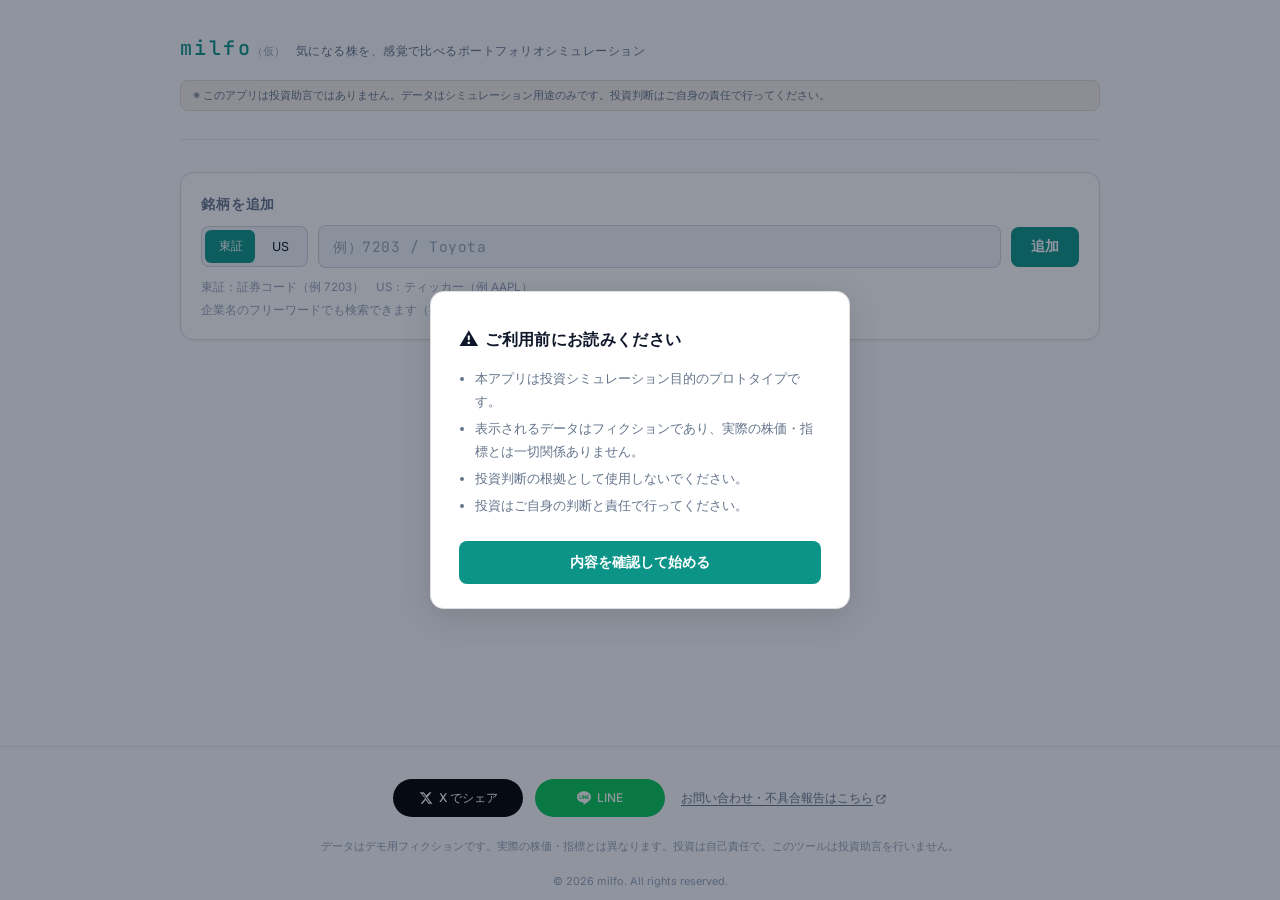
<file: index.html>
<!doctype html>
<html lang="ja">
<head>
<meta charset="utf-8">
<meta name="viewport" content="width=device-width, initial-scale=1">
<title>milfo — ポートフォリオシミュレーター</title>
<meta name="description" content="気になる株を、感覚で比べるポートフォリオシミュレーション">
<meta property="og:title" content="milfo（仮）— ポートフォリオシミュレーター">
<meta property="og:description" content="気になる株を、感覚で比べるポートフォリオシミュレーション">
<meta property="og:image" content="https://milfo.onrender.com/ogp.jpg">
<meta property="og:image:width" content="1200">
<meta property="og:image:height" content="630">
<meta property="og:type" content="website">
<meta name="twitter:card" content="summary_large_image">
<meta name="twitter:title" content="milfo（仮）— ポートフォリオシミュレーター">
<meta name="twitter:description" content="気になる株を、感覚で比べるポートフォリオシミュレーション">
<meta name="twitter:image" content="https://milfo.onrender.com/ogp.jpg">
<link rel="preconnect" href="https://fonts.googleapis.com">
<link rel="preconnect" href="https://fonts.gstatic.com" crossorigin>
<link href="https://fonts.googleapis.com/css2?family=Inter:wght@400;500;600&family=JetBrains+Mono:wght@400;500&display=swap" rel="stylesheet">
<link href="https://fonts.googleapis.com/icon?family=Material+Icons" rel="stylesheet">
<style>
:root {
  --bg:      #f8fafc;
  --bg2:     #ffffff;
  --bg3:     #f1f5f9;
  --card:    #ffffff;
  --card2:   #f8fafc;
  --border:  rgba(0,0,0,.08);
  --border2: rgba(0,0,0,.13);
  --ink:     #0f172a;
  --muted:   #64748b;
  --muted2:  #94a3b8;
  --teal:    #0d9488;
  --teal2:   #0f766e;
  --amber:   #d97706;
  --coral:   #ef4444;
  --green:   #16a34a;
  --purple:  #7c3aed;
  --mono: 'JetBrains Mono', monospace;
  --sans: 'Inter', sans-serif;
  --radius: 14px;
  --radius-sm: 8px;
}
*, *::before, *::after { box-sizing: border-box; margin: 0; padding: 0; }

body {
  background: var(--bg);
  color: var(--ink);
  font-family: var(--sans);
  min-height: 100vh;
  line-height: 1.6;
}

/* ライトテーマ向けシャドウ */
.stock-card {
  box-shadow: 0 1px 4px rgba(0,0,0,.06);
}
.search-wrap, .stat-card {
  box-shadow: 0 1px 3px rgba(0,0,0,.05);
}

/* ── レイアウト ── */
.shell {
  max-width: 960px;
  margin: 0 auto;
  padding: 0 20px 80px;
}

/* ── ヘッダー ── */
header {
  padding: 32px 0 28px;
  border-bottom: 1px solid var(--border);
  margin-bottom: 32px;
  display: flex;
  align-items: center;
  justify-content: space-between;
  gap: 16px;
  flex-wrap: wrap;
}
.logo-wrap {
  display: flex;
  align-items: baseline;
  gap: 10px;
  flex-wrap: wrap;
}
.logo {
  font-family: var(--mono);
  font-size: 1.25rem;
  letter-spacing: .12em;
  color: var(--teal);
  font-weight: 500;
  white-space: nowrap;
  flex: none;
}
.tagline {
  font-size: .75rem;
  color: var(--muted);
  letter-spacing: .04em;
  flex: 1;
  min-width: 0;
}
.disclaimer {
  font-size: .7rem;
  color: var(--muted);
  background: #f5f0eb;
  border: 1px solid #e0d8d0;
  border-radius: var(--radius-sm);
  padding: 6px 12px;
  width: 100%;
  line-height: 1.5;
}

/* ── 検索バー ── */
.search-wrap {
  background: var(--bg2);
  border: 1px solid var(--border2);
  border-radius: var(--radius);
  padding: 20px;
  margin-bottom: 28px;
}
.search-label {
  font-size: .875rem;
  font-weight: 600;
  color: var(--muted);
  letter-spacing: .06em;
  margin-bottom: 10px;
}
.search-row {
  display: flex;
  gap: 10px;
  align-items: center;
  position: relative;
}
.suggest-box {
  position: absolute;
  top: calc(100% + 4px);
  left: 0; right: 0;
  background: var(--card);
  border: 1px solid var(--border2);
  border-radius: var(--radius-sm);
  box-shadow: 0 8px 24px rgba(0,0,0,.10);
  z-index: 100;
  overflow: hidden;
  display: none;
}
.suggest-box.open { display: block; }
.suggest-item {
  display: flex;
  align-items: center;
  gap: 10px;
  padding: 10px 14px;
  cursor: pointer;
  transition: background .12s;
  font-size: .88rem;
}
.suggest-item:hover, .suggest-item.active { background: var(--bg3); }
.suggest-ticker {
  font-family: var(--mono);
  font-size: .82rem;
  color: var(--muted);
  min-width: 60px;
  flex: none;
}
.suggest-name {
  color: var(--ink);
  flex: 1;
  white-space: nowrap;
  overflow: hidden;
  text-overflow: ellipsis;
}
.suggest-exch {
  font-size: .72rem;
  color: var(--muted2);
  flex: none;
}
.search-input {
  flex: 1;
  background: var(--bg3);
  border: 1px solid var(--border2);
  border-radius: var(--radius-sm);
  padding: 11px 14px;
  font-family: var(--mono);
  font-size: .9rem;
  color: var(--ink);
  outline: none;
  transition: border-color .2s, box-shadow .2s;
  letter-spacing: .04em;
}
.search-input::placeholder { color: var(--muted2); }
.search-input:focus {
  border-color: var(--teal);
  box-shadow: 0 0 0 3px rgba(13,148,136,.12);
}

.mkt-toggle {
  display: flex;
  background: var(--bg3);
  border: 1px solid var(--border2);
  border-radius: var(--radius-sm);
  overflow: hidden;
  flex: none;
  position: relative;
  padding: 3px;
  gap: 0;
}
.mkt-slider {
  position: absolute;
  top: 3px;
  left: 3px;
  width: calc(50% - 3px);
  bottom: 3px;
  background: var(--teal);
  border-radius: calc(var(--radius-sm) - 2px);
  transition: transform .22s cubic-bezier(.4,0,.2,1);
  pointer-events: none;
}
.mkt-toggle.us .mkt-slider {
  transform: translateX(calc(100% + 0px));
}
.mkt-btn {
  padding: 8px 14px;
  font-size: .78rem;
  font-family: var(--sans);
  color: var(--ink);
  cursor: pointer;
  border: none;
  background: none;
  transition: color .22s;
  letter-spacing: .04em;
  position: relative;
  z-index: 1;
  flex: 1;
  white-space: nowrap;
}
.mkt-btn.active { color: #fff; }

.add-btn {
  background: var(--teal);
  color: #fff;
  font-family: var(--sans);
  font-weight: 600;
  font-size: .85rem;
  padding: 11px 20px;
  border: none;
  border-radius: var(--radius-sm);
  cursor: pointer;
  transition: opacity .15s;
  white-space: nowrap;
  flex: none;
}
.add-btn:hover { opacity: .88; }
.add-btn:disabled { opacity: .4; cursor: not-allowed; }

.search-hint {
  font-size: .72rem;
  color: var(--muted2);
  margin-top: 10px;
  transition: opacity .2s ease;
}
.search-inline-alert {
  font-size: .75rem;
  color: var(--coral);
  background: rgba(239,68,68,.07);
  border: 1px solid rgba(239,68,68,.2);
  border-radius: var(--radius-sm);
  padding: 7px 12px;
  margin-top: 10px;
}
.search-input {
  transition: border-color .2s, box-shadow .2s, opacity .2s ease;
}

/* ── ポートフォリオ統計バー ── */
.stats-bar {
  display: grid;
  grid-template-columns: repeat(auto-fit, minmax(140px, 1fr));
  gap: 10px;
  margin-bottom: 24px;
}
.stat-total { grid-column: auto; }
.stat-total-body {
  display: flex;
  flex-direction: column;
}
.stat-note {
  font-size: .62rem;
  color: var(--muted2);
  margin-top: 3px;
}
.stat-card {
  background: var(--card);
  border: 1px solid var(--border);
  border-radius: var(--radius-sm);
  padding: 14px 16px;
}
.stat-label {
  font-size: .7rem;
  color: var(--muted);
  letter-spacing: .06em;
  margin-bottom: 4px;
}
.stat-value {
  font-family: var(--mono);
  font-size: 1.1rem;
  color: var(--ink);
  font-weight: 500;
}
.stat-value.teal { color: var(--teal); }
.stat-value.risk, .stat-sub-val.risk { color: var(--coral) !important; }
.stat-sub-sp { display: none; }
.stat-sub-inner {
  display: flex;
  gap: 16px;
  align-items: center;
}
.stat-sub-row {
  display: flex;
  flex-direction: row;
  align-items: baseline;
  gap: 10px;
  flex: 1;
}
.stat-sub-row + .stat-sub-row {
  border-left: 1px solid var(--border);
  padding-left: 16px;
}
.stat-sub-label {
  font-size: .68rem;
  color: var(--muted);
  letter-spacing: .04em;
  white-space: nowrap;
}
.stat-sub-val {
  font-family: var(--mono);
  font-size: .88rem;
  font-weight: 500;
  color: var(--ink);
}
.stat-sub-val.teal { color: var(--teal); }

/* ── 銘柄カードグリッド ── */
.cards-label {
  font-size: .75rem;
  color: var(--muted);
  letter-spacing: .08em;
  margin-bottom: 14px;
  display: flex;
  align-items: center;
  gap: 10px;
}
.cards-label::after {
  content: '';
  flex: 1;
  height: 1px;
  background: var(--border);
}

.grid {
  display: grid;
  grid-template-columns: repeat(auto-fill, minmax(280px, 1fr));
  gap: 14px;
}

/* ── 銘柄カード ── */
.stock-card {
  background: var(--card);
  border: 1px solid var(--border);
  border-radius: var(--radius);
  padding: 18px;
  position: relative;
  transition: border-color .2s, transform .15s;
  animation: cardIn .3s ease;
}
@keyframes cardIn {
  from { opacity: 0; transform: translateY(10px); }
  to   { opacity: 1; transform: none; }
}
.stock-card:hover {
  border-color: var(--border2);
  transform: translateY(-2px);
}

.card-head {
  margin-bottom: 10px;
  padding-right: 22px;
}
.card-title-row {
  display: flex;
  align-items: center;
  gap: 7px;
  margin-bottom: 2px;
}
.ticker {
  font-family: var(--mono);
  font-size: .94rem;
  font-weight: 500;
  color: var(--muted);
  letter-spacing: .06em;
}
.company-name {
  font-size: .94rem;
  color: var(--teal);
  line-height: 1.3;
}
.market-badge {
  font-size: 1rem;
  flex: none;
  line-height: 1;
}
.market-badge.jp, .market-badge.us { background: none; }

/* 価格行 */
.price-row {
  display: flex;
  align-items: center;
  gap: 6px;
  margin-bottom: 10px;
  flex-wrap: wrap;
}
.price {
  font-family: var(--mono);
  font-size: .94rem;
  font-weight: 500;
}
.price-change {
  font-family: var(--mono);
  font-size: .82rem;
  padding: 2px 8px;
  border-radius: 4px;
}
.price-change.up   { background: rgba(22,163,74,.10); color: var(--green); }
.price-change.down { background: rgba(239,68,68,.10); color: var(--coral); }
.price-change.flat { background: rgba(0,0,0,.05); color: var(--muted); }

/* ── ポテンシャルステータス（シグネチャ要素） ── */
.status-section { margin-bottom: 14px; }
.status-head {
  font-size: .68rem;
  color: var(--muted2);
  letter-spacing: .08em;
  margin-bottom: 8px;
}
.status-bars { display: flex; flex-direction: column; gap: 6px; }

.sbar-row {
  display: flex;
  align-items: center;
  gap: 8px;
}
.sbar-name {
  font-size: .72rem;
  color: var(--muted);
  width: 58px;
  flex: none;
  font-weight: 600;
}
.sbar-track {
  flex: 1;
  display: flex;
  gap: 2px;
  align-items: center;
}
.sbar-dot {
  flex: 1;
  height: 6px;
  border-radius: 0;
  background: rgba(0,0,0,.1);
  transition: background .4s ease;
}
.sbar-dot:first-child { border-radius: 99px 0 0 99px; }
.sbar-dot:last-child  { border-radius: 0 99px 99px 0; }
.sbar-dot.on {
  background: var(--teal);
}

.sbar-score {
  font-family: var(--mono);
  font-size: .68rem;
  color: var(--muted);
  width: 22px;
  text-align: right;
  flex: none;
}

/* revenueGrowth 欠損で earningsGrowth 代用時の注記 */
.growth-note {
  font-size: .64rem;
  color: var(--muted2);
  margin: -2px 0 0 66px;
}

.tags-inline {
  display: flex;
  flex-wrap: wrap;
  gap: 4px;
  margin-left: auto;
  justify-content: flex-end;
}

/* タグ */
.tags {
  display: flex;
  flex-wrap: wrap;
  gap: 5px;
  margin-bottom: 14px;
}
.tag {
  font-size: .68rem;
  padding: 3px 9px;
  border-radius: 99px;
  letter-spacing: .04em;
  font-weight: 500;
}
.tag.dividend { background: rgba(0,0,0,.06); color: var(--muted); }
.tag.growth   { background: rgba(0,0,0,.06); color: var(--muted); }
.tag.value    { background: rgba(0,0,0,.06); color: var(--muted); }
.tag.stable   { background: rgba(0,0,0,.06); color: var(--muted); }
.tag.momentum { background: rgba(0,0,0,.06); color: var(--muted); }
.tag.caution  { background: rgba(0,0,0,.06); color: var(--muted); }

/* メモ */
.memo-wrap { margin-bottom: 12px; }
.memo-input {
  width: 100%;
  background: var(--bg3);
  border: 1px solid var(--border);
  border-radius: var(--radius-sm);
  padding: 8px 10px;
  font-family: var(--sans);
  font-size: .78rem;
  color: var(--muted);
  outline: none;
  resize: none;
  transition: border-color .2s;
  min-height: 42px;
}
.memo-input::placeholder { color: var(--muted2); }
.memo-input:focus { border-color: var(--teal2); color: var(--ink); }

/* 削除ボタン */
.del-btn {
  position: absolute;
  top: 14px;
  right: 14px;
  background: none;
  border: none;
  color: var(--muted2);
  cursor: pointer;
  font-size: 1rem;
  line-height: 1;
  padding: 2px;
  transition: color .15s;
}
.del-btn:hover { color: var(--coral); }

/* ── 保有株数コントロール ── */
.shares-section {
  border-top: 1px solid var(--border);
  padding-top: 10px;
  margin-bottom: 10px;
  display: flex;
  flex-direction: column;
  gap: 4px;
}
.shares-main {
  display: flex;
  align-items: center;
  gap: 6px;
}
.shares-label {
  font-size: .68rem;
  color: var(--muted2);
  letter-spacing: .08em;
  white-space: nowrap;
  flex: none;
}
.shares-row {
  display: flex;
  align-items: center;
  gap: 0;
  flex: none;
}
.shares-btn {
  width: 28px;
  height: 28px;
  background: var(--bg3);
  border: none;
  color: var(--green);
  font-size: 1rem;
  line-height: 1;
  cursor: pointer;
  transition: opacity .15s;
  flex: none;
  display: flex;
  align-items: center;
  justify-content: center;
  border-radius: 50%;
}
.shares-btn:hover { opacity: .72; }
.shares-input {
  width: 52px;
  height: 28px;
  background: transparent;
  border: none;
  color: var(--ink);
  font-family: var(--mono);
  font-size: .9rem;
  text-align: center;
  outline: none;
  -moz-appearance: textfield;
}
.shares-input::-webkit-outer-spin-button,
.shares-input::-webkit-inner-spin-button { -webkit-appearance: none; }

.shares-bottom {
  display: flex;
  align-items: center;
  gap: 10px;
  width: 100%;
}
.subtotal-val {
  font-family: var(--mono);
  font-size: .94rem;
  color: var(--teal);
  font-weight: 500;
  margin-left: auto;
}
.subtotal-val.zero { color: var(--muted2); }

.tags-pc { display: flex; flex-wrap: wrap; gap: 4px; margin-bottom: 6px; }
.tags-sp { display: none; }
.subtotal-jpy {
  font-size: .94rem;
  font-weight: 400;
  color: var(--muted);
}

/* ── アコーディオン ── */
.accordion-toggle {
  display: none;
  width: 100%;
  background: none;
  border: none;
  border-top: 1px solid var(--border);
  padding: 8px 0 2px;
  font-size: .72rem;
  color: var(--muted2);
  cursor: pointer;
  align-items: center;
  justify-content: center;
  gap: 4px;
  margin-top: 6px;
  transition: color .15s;
  font-family: var(--sans);
}
.accordion-toggle:hover { color: var(--teal); }
.acc-icon {
  display: inline-block;
  transition: transform .3s ease;
  font-style: normal;
}
.accordion-toggle.open .acc-icon { transform: rotate(180deg); }

.card-details { }

@media (max-width: 560px) {
  .tags-pc { display: none; }
  .tags-sp { display: flex; flex-wrap: wrap; gap: 4px; justify-content: flex-end; margin-left: auto; }
  .accordion-toggle { display: flex; }
  .card-details {
    max-height: 0;
    overflow: hidden;
    opacity: 0;
    transition: max-height .38s ease, opacity .28s ease;
  }
  .card-details.open {
    max-height: 600px;
    opacity: 1;
  }
  .card-details .status-section { margin-top: 10px; }
}

/* キーデータ行 */
.key-data {
  display: grid;
  grid-template-columns: 1fr 1fr 1fr;
  gap: 6px;
  border-top: 1px solid var(--border);
  padding-top: 12px;
}
.kd-item {
  text-align: center;
  position: relative;   /* ツールチップの基点 */
  cursor: default;
}
.kd-label {
  font-size: .62rem;
  color: var(--muted2);
  letter-spacing: .04em;
  display: flex;
  align-items: center;
  justify-content: center;
  gap: 3px;
}
.kd-label .tip-icon {
  display: inline-flex;
  align-items: center;
  justify-content: center;
  width: 12px;
  height: 12px;
  border-radius: 50%;
  border: 1px solid var(--muted2);
  font-size: .58rem;
  color: var(--muted2);
  line-height: 1;
  flex: none;
}
.kd-val {
  font-family: var(--mono);
  font-size: .78rem;
  color: var(--ink);
  margin-top: 2px;
}

/* ── ツールチップ ── */
.kd-tip {
  position: absolute;
  bottom: calc(100% + 8px);
  left: 50%;
  transform: translateX(-50%) translateY(4px);
  width: 180px;
  background: #fff;
  border: 1px solid rgba(13,148,136,.20);
  border-radius: 10px;
  padding: 10px 12px;
  pointer-events: none;
  opacity: 0;
  transition: opacity .18s ease, transform .18s ease;
  z-index: 20;
  text-align: left;
  box-shadow: 0 4px 16px rgba(0,0,0,.10);
}
.kd-tip.is-left  { left: 0;   transform: translateX(0)    translateY(4px); }
.kd-tip.is-right { left: auto; right: 0; transform: translateX(0) translateY(4px); }
.kd-item:hover .kd-tip,
.kd-tip.open {
  opacity: 1;
  transform: translateX(-50%) translateY(0);
}
.kd-item:hover .kd-tip.is-left,
.kd-tip.is-left.open  { transform: translateX(0) translateY(0); }
.kd-item:hover .kd-tip.is-right,
.kd-tip.is-right.open { transform: translateX(0) translateY(0); }

/* 吹き出しの三角 */
.kd-tip::after {
  content: '';
  position: absolute;
  top: 100%;
  left: 50%;
  transform: translateX(-50%);
  border: 5px solid transparent;
  border-top-color: rgba(13,148,136,.20);
}
.kd-tip.is-left::after  { left: 20px;  transform: none; }
.kd-tip.is-right::after { left: auto; right: 20px; transform: none; }

.tip-title {
  font-size: .72rem;
  font-weight: 600;
  color: var(--teal);
  margin-bottom: 4px;
  letter-spacing: .04em;
}
.tip-body {
  font-size: .7rem;
  color: var(--muted);
  line-height: 1.55;
}
.tip-rule {
  margin-top: 6px;
  padding-top: 6px;
  border-top: 1px solid var(--border);
  font-size: .68rem;
  color: var(--muted2);
}

/* ── 空状態 ── */
.empty {
  text-align: center;
  padding: 64px 20px;
  color: var(--muted2);
  grid-column: 1/-1;
}
.empty-icon { font-size: 2.5rem; margin-bottom: 12px; opacity: .4; font-family: 'Material Icons'; }
.empty-msg  { font-size: .85rem; line-height: 1.7; }

/* ── ローディング ── */
.loading-overlay {
  position: absolute;
  inset: 0;
  background: rgba(248,250,252,.88);
  border-radius: var(--radius);
  display: flex;
  align-items: center;
  justify-content: center;
  z-index: 2;
}
.spinner {
  width: 24px;
  height: 24px;
  border: 2px solid var(--border2);
  border-top-color: var(--teal);
  border-radius: 50%;
  animation: spin .6s linear infinite;
}
@keyframes spin { to { transform: rotate(360deg); } }

/* ── エラートースト ── */
.toast {
  position: fixed;
  bottom: 24px;
  left: 50%;
  transform: translateX(-50%) translateY(20px);
  background: #fff1f1;
  border: 1px solid rgba(239,68,68,.25);
  color: var(--coral);
  font-size: .82rem;
  padding: 10px 18px;
  border-radius: var(--radius-sm);
  opacity: 0;
  transition: all .25s;
  pointer-events: none;
  z-index: 99;
  white-space: nowrap;
  box-shadow: 0 4px 12px rgba(0,0,0,.08);
}
.toast.show {
  opacity: 1;
  transform: translateX(-50%) translateY(0);
}

/* ── 起動時ポップアップ ── */
.popup-overlay {
  position: fixed;
  inset: 0;
  background: rgba(15,23,42,.45);
  display: flex;
  align-items: center;
  justify-content: center;
  z-index: 200;
  opacity: 0;
  transition: opacity .35s ease;
  pointer-events: none;
}
.popup-overlay.show {
  opacity: 1;
  pointer-events: auto;
}
.popup {
  background: #fff;
  border: 1px solid var(--border2);
  border-radius: var(--radius);
  padding: 32px 28px 24px;
  max-width: 420px;
  width: calc(100% - 40px);
  box-shadow: 0 8px 32px rgba(0,0,0,.12);
  transform: translateY(12px);
  transition: transform .35s ease;
}
.popup-overlay.show .popup {
  transform: translateY(0);
}
.popup-icon {
  font-size: 1.2rem;
  margin-right: 6px;
}
.popup-title {
  display: flex;
  align-items: center;
  font-size: 1rem;
  font-weight: 600;
  color: var(--ink);
  margin-bottom: 12px;
  letter-spacing: .02em;
}
.popup-body {
  font-size: .82rem;
  color: var(--muted);
  line-height: 1.75;
  margin-bottom: 24px;
}
.popup-body li {
  margin-left: 1.2em;
  margin-bottom: 4px;
}
.popup-btn {
  display: block;
  width: 100%;
  background: var(--teal);
  color: #fff;
  font-family: var(--sans);
  font-weight: 600;
  font-size: .9rem;
  padding: 12px;
  border: none;
  border-radius: var(--radius-sm);
  cursor: pointer;
  transition: opacity .15s;
}
.popup-btn:hover { opacity: .88; }

/* フッター */
footer {
  text-align: center;
  font-size: .68rem;
  color: var(--muted2);
  padding-top: 32px;
  border-top: 1px solid var(--border);
  margin-top: 48px;
  line-height: 1.8;
}
.footer-actions {
  display: flex;
  align-items: center;
  justify-content: center;
  gap: 16px;
  margin-bottom: 20px;
  flex-wrap: wrap;
}
.footer-share {
  display: flex;
  gap: 12px;
}
.share-btn {
  display: flex;
  align-items: center;
  justify-content: center;
  gap: 6px;
  padding: 8px 0;
  width: 130px;
  border-radius: 99px;
  font-size: .75rem;
  font-weight: 500;
  text-decoration: none;
  transition: opacity .15s;
}
.share-btn:hover { opacity: .75; }
.share-btn.x        { background: #000;    color: #fff; }
.share-btn.insta    { background: #e1306c; color: #fff; }
.share-btn.line     { background: #06c755; color: #fff; }
.share-btn svg { width: 14px; height: 14px; fill: currentColor; flex: none; }
.footer-contact a {
  color: var(--muted);
  font-size: .72rem;
  text-decoration: underline;
  text-underline-offset: 3px;
  white-space: nowrap;
}
.footer-copyright { margin-top: 16px; }

@media (max-width: 560px) {
  footer { padding-left: 16px; padding-right: 16px; }
  .search-row { flex-wrap: wrap; }
  .mkt-toggle { order: -1; width: 100%; }
  .mkt-btn { flex: 1; text-align: center; }
  header { flex-direction: column; align-items: stretch; gap: 10px; }
  .logo-wrap { flex-wrap: nowrap; align-items: center; }
  .tagline { font-size: .7rem; }
  .disclaimer { width: 100%; max-width: 100%; }
  .stats-bar { grid-template-columns: 1fr 1fr; }
  .stat-total { grid-column: 1 / -1; }
  .stat-sub-pc { display: none; }
  .stat-sub-sp { display: block; grid-column: 1 / -1; }
  .stat-total { padding: 10px 14px; }
  .stat-total .stat-label { margin-bottom: 0; }
  .stat-total-body { flex-direction: row; align-items: baseline; gap: 8px; }
  .stat-total-inner { display: flex; align-items: baseline; gap: 16px; flex-wrap: wrap; }
  .stat-note { margin-top: 0; font-size: .62rem; }
  .stat-sub-sp { padding: 10px 14px; }
}
</style>
</head>
<body>

<div id="toast" class="toast"></div>

<div class="popup-overlay" id="popup">
  <div class="popup">
    <div class="popup-title"><span class="popup-icon">⚠️</span>ご利用前にお読みください</div>
    <div class="popup-body">
      <ul>
        <li>本アプリは投資シミュレーション目的のプロトタイプです。</li>
        <li>表示されるデータはフィクションであり、実際の株価・指標とは一切関係ありません。</li>
<li>投資判断の根拠として使用しないでください。</li>
        <li>投資はご自身の判断と責任で行ってください。</li>
      </ul>
    </div>
    <button class="popup-btn" onclick="closePopup()">内容を確認して始める</button>
  </div>
</div>

<div class="shell">

  <header>
    <div>
      <div class="logo-wrap">
        <div class="logo">milfo<span style="font-size:.55em; font-weight:400; color:var(--muted2); letter-spacing:.02em;">（仮）</span></div>
        <div class="tagline">気になる株を、感覚で比べるポートフォリオシミュレーション</div>
      </div>
    </div>
    <div class="disclaimer">
      ※ このアプリは投資助言ではありません。データはシミュレーション用途のみです。投資判断はご自身の責任で行ってください。
    </div>
  </header>

  <!-- 検索 -->
  <div class="search-wrap">
    <div class="search-label">銘柄を追加</div>
    <div class="search-row">
      <div class="mkt-toggle" id="mktToggle">
        <span class="mkt-slider"></span>
        <button class="mkt-btn active" id="btnJP" onclick="setMarket('JP')">東証</button>
        <button class="mkt-btn"        id="btnUS" onclick="setMarket('US')">US</button>
      </div>
      <input class="search-input" id="tickerInput"
        placeholder="例）7203 / Toyota"
        autocomplete="off" autocorrect="off" spellcheck="false"
        oninput="onTickerInput()"
        onkeydown="onTickerKeydown(event)">
      <button class="add-btn" id="addBtn" onclick="addStock()">追加</button>
      <div class="suggest-box" id="suggestBox"></div>
    </div>
    <div class="search-inline-alert" id="inlineAlert" style="display:none"></div>
    <div class="search-hint" id="searchHint">
      東証：証券コード（例 7203）　US：ティッカー（例 AAPL）
    </div>
    <div class="search-hint search-hint-static" style="margin-top:4px;">
      企業名のフリーワードでも検索できます（英語で入力：例 Toyota）
    </div>
  </div>

  <!-- 統計バー -->
  <div class="stats-bar" id="statsBar" style="display:none">
    <div class="stat-card stat-total" style="border-color: rgba(78,205,196,.25);">
      <div class="stat-total-inner">
        <div class="stat-label">ポートフォリオ合計額</div>
        <div class="stat-total-body">
          <div class="stat-value teal" id="s-total" style="font-size:.95rem;">—</div>
          <div class="stat-note" id="s-total-note"></div>
        </div>
      </div>
    </div>
    <div class="stat-card stat-sub-pc">
      <div class="stat-label">銘柄数</div>
      <div class="stat-value teal" id="s-count">0</div>
    </div>
    <div class="stat-card stat-sub-pc">
      <div class="stat-label">平均配当スコア</div>
      <div class="stat-value" id="s-div">—</div>
    </div>
    <div class="stat-card stat-sub-pc">
      <div class="stat-label">ハイリスク銘柄</div>
      <div class="stat-value" id="s-risk">0</div>
    </div>
    <div class="stat-card stat-sub-sp">
      <div class="stat-sub-inner">
        <div class="stat-sub-row"><span class="stat-sub-label">銘柄数</span><span class="stat-sub-val teal" id="s-count-sp">0</span></div>
        <div class="stat-sub-row"><span class="stat-sub-label">平均配当スコア</span><span class="stat-sub-val" id="s-div-sp">—</span></div>
        <div class="stat-sub-row"><span class="stat-sub-label">ハイリスク銘柄</span><span class="stat-sub-val" id="s-risk-sp">0</span></div>
      </div>
    </div>
  </div>

  <!-- カードグリッド -->
  <div class="cards-label" id="cardsLabel" style="display:none">ウォッチリスト</div>
  <div class="grid" id="grid">
    <div class="empty">
      <div class="empty-icon">&#xe02e;</div>
      <div class="empty-msg">証券コードまたはティッカーを入力して<br>銘柄を追加してみよう</div>
    </div>
  </div>

</div>

<footer>
  <div class="footer-actions">
  <div class="footer-share">
    <a class="share-btn x" href="https://twitter.com/intent/tweet?text=気になる株を感覚で比べるポートフォリオシミュレーション%20%23milfo&url=https%3A%2F%2Fmilfo.app" target="_blank" rel="noopener">
      <svg viewBox="0 0 24 24"><path d="M18.244 2.25h3.308l-7.227 8.26 8.502 11.24H16.17l-4.714-6.231-5.401 6.231H2.744l7.73-8.835L1.254 2.25H8.08l4.253 5.622L18.244 2.25zm-1.161 17.52h1.833L7.084 4.126H5.117L17.083 19.77z"/></svg>
      X でシェア
    </a>

    <a class="share-btn line" href="https://social-plugins.line.me/lineit/share?url=https%3A%2F%2Fmilfo.onrender.com" target="_blank" rel="noopener">
      <svg viewBox="0 0 24 24"><path d="M19.365 9.863c.349 0 .63.285.63.631 0 .345-.281.63-.63.63H17.61v1.125h1.755c.349 0 .63.283.63.63 0 .344-.281.629-.63.629h-2.386c-.345 0-.627-.285-.627-.629V8.108c0-.345.282-.63.627-.63h2.386c.349 0 .63.285.63.63 0 .349-.281.63-.63.63H17.61v1.125h1.755zm-3.855 3.016c0 .27-.174.51-.432.596-.064.021-.133.031-.199.031-.211 0-.391-.09-.51-.25l-2.443-3.317v2.94c0 .344-.279.629-.631.629-.346 0-.626-.285-.626-.629V8.108c0-.27.173-.51.43-.595.06-.023.136-.033.194-.033.195 0 .375.104.495.254l2.462 3.33V8.108c0-.345.282-.63.63-.63.345 0 .63.285.63.63v4.771zm-5.741 0c0 .344-.282.629-.631.629-.345 0-.627-.285-.627-.629V8.108c0-.345.282-.63.627-.63.349 0 .631.285.631.63v4.771zm-2.466.629H4.917c-.345 0-.63-.285-.63-.629V8.108c0-.345.285-.63.63-.63.348 0 .63.285.63.63v4.141h1.756c.348 0 .629.283.629.63 0 .344-.281.629-.629.629M24 10.314C24 4.943 18.615.572 12 .572S0 4.943 0 10.314c0 4.811 4.27 8.842 10.035 9.608.391.082.923.258 1.058.59.12.301.079.766.038 1.08l-.164 1.02c-.045.301-.24 1.186 1.049.645 1.291-.539 6.916-4.070 9.436-6.975C23.176 14.393 24 12.458 24 10.314"/></svg>
      LINE
    </a>
  </div>
  <div class="footer-contact">
    <a href="https://docs.google.com/forms/d/e/1FAIpQLSeJfaoSC1E-4w-MuKMcqNnWuoIlsvxCp-tAEizqfcjS72IasA/viewform?usp=publish-editor" target="_blank" rel="noopener">お問い合わせ・不具合報告はこちら<svg style="width:11px;height:11px;fill:currentColor;margin-left:3px;vertical-align:middle;" viewBox="0 0 24 24"><path d="M14 5c0-.552.448-1 1-1h5c.552 0 1 .448 1 1v5c0 .552-.448 1-1 1s-1-.448-1-1V7.414l-7.293 7.293c-.391.391-1.024.391-1.414 0s-.391-1.024 0-1.414L17.586 6H15c-.552 0-1-.448-1-1zm-9 2c-1.103 0-2 .897-2 2v10c0 1.103.897 2 2 2h10c1.103 0 2-.897 2-2v-4c0-.552.448-1 1-1s1 .448 1 1v4c0 2.206-1.794 4-4 4H5c-2.206 0-4-1.794-4-4V9c0-2.206 1.794-4 4-4h4c.552 0 1 .448 1 1s-.448 1-1 1H5z"/></svg></a>
  </div>
  </div>
  データはデモ用フィクションです。実際の株価・指標とは異なります。投資は自己責任で。このツールは投資助言を行いません。
  <div class="footer-copyright">&copy; <span id="cr-year"></span> milfo. All rights reserved.</div>
</footer>

<script>
/* ===================================================
   データ層：localStorage + インメモリフォールバック
   Safari の file:// 制限など localStorage が使えない環境でも動作する
=================================================== */
const KEY = 'milfo.v1';
let _memStore = null;
function _lsAvailable() {
  try { localStorage.setItem('_t','1'); localStorage.removeItem('_t'); return true; } catch(e){ return false; }
}
function loadList() {
  if (_lsAvailable()) {
    try { return JSON.parse(localStorage.getItem(KEY)) || []; } catch(e) { return []; }
  }
  return _memStore || [];
}
function saveList(l) {
  if (_lsAvailable()) {
    try { localStorage.setItem(KEY, JSON.stringify(l)); } catch(e) {}
  }
  _memStore = l;
}

/* ===================================================
   市場選択
=================================================== */
let market = 'JP';
/* ── サジェスト ── */
let _suggestTimer = null;
let _suggestIdx = -1;
let _suggestItems = [];

function onTickerInput() {
  clearTimeout(_suggestTimer);
  const q = document.getElementById('tickerInput').value.trim();
  if (!q) { closeSuggest(); return; }
  _suggestTimer = setTimeout(() => fetchSuggest(q), 250);
}

async function fetchSuggest(q) {
  if (API_BASE === null) return;
  try {
    const res = await fetch(`${API_BASE}/api/search?q=${encodeURIComponent(q)}&market=${market}`);
    if (!res.ok) return;
    const items = await res.json();
    renderSuggest(items);
  } catch(e) { /* ネットワークエラー時は無視 */ }
}

function renderSuggest(items) {
  const box = document.getElementById('suggestBox');
  _suggestItems = items;
  _suggestIdx = -1;
  if (!items.length) { closeSuggest(); return; }
  box.innerHTML = items.map((it, i) => `
    <div class="suggest-item" data-i="${i}" onmousedown="pickSuggest(${i})">
      <span class="suggest-ticker">${esc(it.ticker)}</span>
      <span class="suggest-name">${esc(it.name)}</span>
      <span class="suggest-exch">${esc(it.exchange)}</span>
    </div>`).join('');
  box.classList.add('open');
}

function pickSuggest(i) {
  const it = _suggestItems[i];
  if (!it) return;
  // .T サフィックスを外してフロント用ティッカーに戻す
  const ticker = it.ticker.replace(/\.T$/i, '');
  document.getElementById('tickerInput').value = ticker;
  closeSuggest();
  addStock();
}

function closeSuggest() {
  document.getElementById('suggestBox').classList.remove('open');
  _suggestIdx = -1;
}

function onTickerKeydown(e) {
  const box = document.getElementById('suggestBox');
  const open = box.classList.contains('open');
  if (e.key === 'ArrowDown' && open) {
    e.preventDefault();
    _suggestIdx = Math.min(_suggestIdx + 1, _suggestItems.length - 1);
    updateSuggestActive();
  } else if (e.key === 'ArrowUp' && open) {
    e.preventDefault();
    _suggestIdx = Math.max(_suggestIdx - 1, -1);
    updateSuggestActive();
  } else if (e.key === 'Enter') {
    if (open && _suggestIdx >= 0) { e.preventDefault(); pickSuggest(_suggestIdx); }
    else { closeSuggest(); addStock(); }
  } else if (e.key === 'Escape') {
    closeSuggest();
  }
}

function updateSuggestActive() {
  document.querySelectorAll('.suggest-item').forEach((el, i) => {
    el.classList.toggle('active', i === _suggestIdx);
  });
}

document.addEventListener('click', e => {
  if (!e.target.closest('.search-row')) closeSuggest();
});

function setMarket(m){
  if (market === m) return;
  market = m;
  document.getElementById('btnJP').classList.toggle('active', m === 'JP');
  document.getElementById('btnUS').classList.toggle('active', m === 'US');
  document.getElementById('mktToggle').classList.toggle('us', m === 'US');

  const hints = document.querySelectorAll('.search-hint:not(.search-hint-static)');
  const input = document.getElementById('tickerInput');

  /* フェードアウト */
  hints.forEach(el => el.style.opacity = '0');
  input.style.opacity = '0';

  setTimeout(() => {
    /* テキスト更新 */
    document.getElementById('searchHint').textContent =
      m === 'JP'
        ? '東証：4桁証券コード（例 7203, 9984, 8306）'
        : 'US：ティッカーシンボル（例 AAPL, TSLA, NVDA, MSFT）';
    input.placeholder =
      m === 'JP' ? '例）7203 / Toyota' : '例）AAPL / Toyota';

    /* フェードイン */
    hints.forEach(el => el.style.opacity = '1');
    input.style.opacity = '1';
  }, 200);
}

/* ===================================================
   API 設定
   --------------------------------------------------
   API_BASE に バックエンドのURLを入れると本番モード。
   null にするとデモデータモードで動く。
=================================================== */
const API_BASE = window.location.protocol === 'file:' ? null : '';

/* ===================================================
   本番モード：バックエンドから銘柄情報を取得
=================================================== */
async function fetchStockFromAPI(ticker, mkt) {
  let res;
  try {
    res = await fetch(`${API_BASE}/api/stock?ticker=${encodeURIComponent(ticker)}&market=${mkt}`);
  } catch {
    throw new Error('NETWORK');
  }
  if (res.status === 404) throw new Error('NOT_FOUND');
  if (!res.ok) throw new Error('SERVER_ERROR');
  return res.json();
}

async function fetchRateFromAPI() {
  try {
    const res = await fetch(`${API_BASE}/api/rate`);
    const data = await res.json();
    return data.rate || 150.0;
  } catch {
    return 150.0; // フォールバック
  }
}

/* ===================================================
   デモデータ生成（実際はAPIから取得する）
   ここを Alpha Vantage / yfinance に差し替えればOK
=================================================== */

/* 日本株デモデータ */
const JP_DEMO = {
  '7203': { name: 'トヨタ自動車', price: 3712, change: +1.24, div: 72, growth: 55, value: 80, stable: 85, momentum: 60, per: 9.8, pbr: 1.1, divYield: 2.6 },
  '9984': { name: 'ソフトバンクグループ', price: 9245, change: -2.31, div: 30, growth: 78, value: 25, stable: 25, momentum: 80, per: 32.4, pbr: 1.8, divYield: 0.8 },
  '8306': { name: '三菱UFJフィナンシャル', price: 1823, change: +0.44, div: 88, growth: 40, value: 70, stable: 78, momentum: 55, per: 12.1, pbr: 0.9, divYield: 3.2 },
  '6758': { name: 'ソニーグループ', price: 12480, change: +0.91, div: 42, growth: 70, value: 60, stable: 68, momentum: 72, per: 18.3, pbr: 2.1, divYield: 0.7 },
  '4063': { name: '信越化学工業', price: 5832, change: +1.65, div: 55, growth: 75, value: 65, stable: 82, momentum: 68, per: 15.7, pbr: 3.2, divYield: 1.8 },
  '9432': { name: 'NTT', price: 152, change: -0.13, div: 90, growth: 42, value: 75, stable: 90, momentum: 45, per: 13.2, pbr: 1.5, divYield: 3.4 },
  '6861': { name: 'キーエンス', price: 68300, change: +2.11, div: 28, growth: 88, value: 35, stable: 72, momentum: 85, per: 42.1, pbr: 8.3, divYield: 0.4 },
  '2914': { name: 'JT', price: 4185, change: +0.28, div: 95, growth: 22, value: 68, stable: 82, momentum: 40, per: 14.8, pbr: 1.9, divYield: 6.1 },
};

/* 米国株デモデータ */
const US_DEMO = {
  'AAPL':  { name: 'Apple Inc.', price: 213.49, change: +0.88, div: 22, growth: 70, value: 45, stable: 88, momentum: 78, per: 32.1, pbr: 46.2, divYield: 0.5 },
  'TSLA':  { name: 'Tesla, Inc.', price: 248.71, change: -3.21, div: 0, growth: 82, value: 20, stable: 20, momentum: 88, per: 68.3, pbr: 11.4, divYield: 0.0 },
  'NVDA':  { name: 'NVIDIA Corp.', price: 136.38, change: +4.55, div: 8, growth: 98, value: 12, stable: 40, momentum: 97, per: 55.2, pbr: 38.7, divYield: 0.0 },
  'MSFT':  { name: 'Microsoft Corp.', price: 448.26, change: +1.03, div: 38, growth: 80, value: 42, stable: 85, momentum: 75, per: 38.4, pbr: 14.1, divYield: 0.7 },
  'JNJ':   { name: 'Johnson & Johnson', price: 154.83, change: -0.24, div: 85, growth: 35, value: 72, stable: 90, momentum: 42, per: 14.2, pbr: 4.8, divYield: 3.6 },
  'KO':    { name: 'Coca-Cola Co.', price: 72.18, change: +0.35, div: 92, growth: 28, value: 60, stable: 92, momentum: 40, per: 26.3, pbr: 10.2, divYield: 3.1 },
  'AMZN':  { name: 'Amazon.com, Inc.', price: 231.45, change: +2.18, div: 0, growth: 85, value: 30, stable: 65, momentum: 82, per: 44.7, pbr: 8.9, divYield: 0.0 },
  'META':  { name: 'Meta Platforms', price: 608.24, change: +1.74, div: 15, growth: 88, value: 38, stable: 62, momentum: 85, per: 28.6, pbr: 7.3, divYield: 0.3 },
};

function fetchDemoData(ticker, mkt) {
  const db = mkt === 'JP' ? JP_DEMO : US_DEMO;
  const key = ticker.toUpperCase();
  if (db[key]) return { ...db[key], ticker: key, market: mkt, id: mkt + '_' + key };
  /* 未登録ティッカーはランダムに擬似生成 */
  const seed = key.split('').reduce((a,c) => a + c.charCodeAt(0), 0);
  const r = (min, max, s) => min + ((seed * s * 9301 + 49297) % 233280) / 233280 * (max - min);
  const pr = mkt === 'JP' ? Math.round(r(500, 5000, 1)) : Math.round(r(10, 500, 1) * 100) / 100;
  const ch = Math.round((r(-5, 5, 2)) * 100) / 100;
  return {
    ticker: key,
    market: mkt,
    id: mkt + '_' + key,
    name: mkt === 'JP' ? `${key} （株）` : `${key} Corp.`,
    price: pr,
    change: ch,
    div:      Math.round(r(5, 95, 3)),
    growth:   Math.round(r(10, 90, 4)),
    value:    Math.round(r(15, 85, 5)),
    stable:   Math.round(r(20, 90, 6)),
    momentum: Math.round(r(10, 95, 7)),
    per:  Math.round(r(8, 50, 8) * 10) / 10,
    pbr:  Math.round(r(0.5, 12, 9) * 10) / 10,
    divYield: Math.round(r(0, 5, 10) * 10) / 10,
  };
}

/* ===================================================
   タグ判定
=================================================== */
function getTags(d) {
  const tags = [];
  if (d.divYield >= 3.0)  tags.push({ cls: 'dividend', label: '高配当' });
  if (d.growth  >= 75)    tags.push({ cls: 'growth',   label: '高成長' });
  if (d.value   >= 65)    tags.push({ cls: 'value',    label: '割安' });
  if (d.stable  >= 80)    tags.push({ cls: 'stable',   label: '安定' });
  if (d.momentum >= 80)   tags.push({ cls: 'momentum', label: '上昇傾向' });
  if (tags.length === 0)  tags.push({ cls: 'caution',  label: '要分析' });
  return tags;
}

/* ===================================================
   カードレンダリング
=================================================== */
function priceStr(d) {
  return d.market === 'JP'
    ? '¥' + d.price.toLocaleString()
    : '$' + d.price.toFixed(2);
}

function changeStr(d) {
  const sign = d.change > 0 ? '+' : '';
  return sign + d.change.toFixed(2) + '%';
}

function renderCard(d, memo, shares) {
  shares = (shares === undefined || shares === null) ? 10 : shares;
  const tags = getTags(d);
  const chCls = d.change > 0 ? 'up' : d.change < 0 ? 'down' : 'flat';

  return `
  <div class="stock-card" id="card-${d.id}">
    <button class="del-btn" onclick="removeStock('${d.id}')" title="削除">✕</button>

    <div class="card-head">
      <div class="card-title-row">
        <span class="ticker">${esc(d.ticker)}</span>
        <span class="market-badge ${d.market === 'JP' ? 'jp' : 'us'}">${d.market === 'JP' ? '🇯🇵' : '🇺🇸'}</span>
        <span class="company-name">${esc(d.name)}</span>
      </div>
    </div>

    <div class="price-row">
      <span class="price">${priceStr(d)}</span>
      <span class="price-change ${chCls}">${changeStr(d)}</span>
      <span class="tags-sp">${tags.map(t => `<span class="tag ${t.cls}">${t.label}</span>`).join('')}</span>
    </div>
    <div class="tags-pc">${tags.map(t => `<span class="tag ${t.cls}">${t.label}</span>`).join('')}</div>

    <div class="shares-section">
      <div class="shares-label">保有数</div>
      <div class="shares-bottom">
        <div class="shares-row">
          <button class="shares-btn" onclick="changeShares('${d.id}', -1)">−</button>
          <input class="shares-input" type="number" min="0" value="${shares}"
            onchange="setShares('${d.id}', this.value)"
            oninput="setShares('${d.id}', this.value)">
          <button class="shares-btn" onclick="changeShares('${d.id}', +1)">＋</button>
        </div>
        <span class="subtotal-val ${shares > 0 ? '' : 'zero'}" id="sub-${d.id}">${subtotalStr(d, shares)}</span>
      </div>
    </div>

    <button class="accordion-toggle" onclick="toggleAccordion(this)">
      <span class="acc-label">詳細を見る</span>
      <i class="acc-icon">▾</i>
    </button>

    <div class="card-details">
      <div class="status-section">
        <div class="status-head">ポテンシャル</div>
        <div class="status-bars">
          ${sbar('配当', 'dividend', d.div)}
          ${sbar('成長', 'growth',   d.growth)}
          ${d.growthSource === 'earnings' ? '<div class="growth-note">利益成長率ベース</div>' : ''}
          ${sbar('割安', 'value',    d.value)}
          ${sbar('安定', 'stable',   d.stable)}
          ${sbar('勢い', 'momentum', d.momentum)}
        </div>
      </div>

      <div class="memo-wrap">
        <textarea class="memo-input" rows="1"
          placeholder="メモを追加…"
          onchange="saveMemo('${d.id}', this.value)">${esc(memo || '')}</textarea>
      </div>

      <div class="key-data">
        <div class="kd-item" onclick="toggleTip(event, this)">
          <div class="kd-label">PER <span class="tip-icon">?</span></div>
          <div class="kd-val">${d.per}x</div>
          <div class="kd-tip is-left">
            <div class="tip-title">PER（株価収益率）</div>
            <div class="tip-body">株価 ÷ 1株あたり利益。株が「利益の何年分の値段か」を示す。</div>
            <div class="tip-rule">目安：15倍以下 → 割安<br>30倍超 → 成長期待が高い</div>
          </div>
        </div>
        <div class="kd-item" onclick="toggleTip(event, this)">
          <div class="kd-label">PBR <span class="tip-icon">?</span></div>
          <div class="kd-val">${d.pbr}x</div>
          <div class="kd-tip">
            <div class="tip-title">PBR（株価純資産倍率）</div>
            <div class="tip-body">株価 ÷ 1株あたり純資産。会社の資産に対して株が何倍の値段かを示す。</div>
            <div class="tip-rule">目安：1倍割れ → 解散価値より安い<br>1〜2倍 → 標準的</div>
          </div>
        </div>
        <div class="kd-item" onclick="toggleTip(event, this)">
          <div class="kd-label">配当利回り <span class="tip-icon">?</span></div>
          <div class="kd-val">${d.divYield}%</div>
          <div class="kd-tip is-right">
            <div class="tip-title">配当利回り</div>
            <div class="tip-body">1株あたり年間配当 ÷ 株価 × 100。株を買ったとき、1年でどれくらい配当をもらえるかの割合。</div>
            <div class="tip-rule">目安：3%以上 → 高配当<br>0% → 無配当（成長重視型）</div>
          </div>
        </div>
      </div>
    </div>
  </div>`;
}

function sbar(name, cls, score) {
  const filled = Math.round(score / 20);
  const dots = [1,2,3,4,5].map(i => `<span class="sbar-dot${i <= filled ? ' on' : ''}"></span>`).join('');
  return `<div class="sbar-row">
    <span class="sbar-name">${name}</span>
    <span class="sbar-track">${dots}</span>
    <span class="sbar-score">${score}%</span>
  </div>`;
}

/* ===================================================
   バーアニメーション
=================================================== */
function animateBars() {}

/* ===================================================
   メイン描画
=================================================== */
function render() {
  const list = loadList();
  const grid = document.getElementById('grid');
  const statsBar = document.getElementById('statsBar');
  const cardsLabel = document.getElementById('cardsLabel');

  if (list.length === 0) {
    statsBar.style.display = 'none';
    cardsLabel.style.display = 'none';
    grid.innerHTML = `<div class="empty">
      <div class="empty-icon">&#xe02e;</div>
      <div class="empty-msg">証券コードまたはティッカーを入力して<br>銘柄を追加してみよう</div>
    </div>`;
    return;
  }

  statsBar.style.display = 'grid';
  cardsLabel.style.display = 'block';

  grid.innerHTML = list.map(item => renderCard(item.data, item.memo, item.shares ?? 10)).join('');
  animateBars();
  updateStats(list);
}

/* 為替レート（API接続時は /api/rate で更新される）*/
let USD_JPY = 155.0;

function subtotalStr(d, shares) {
  if (!shares || shares <= 0) return '—';
  const raw = d.price * shares;
  if (d.market === 'JP') return '¥' + Math.round(raw).toLocaleString();
  return '$' + raw.toFixed(2) + '<span class="subtotal-jpy"> (¥' + Math.round(raw * USD_JPY).toLocaleString() + ')</span>';
}

function calcTotalJPY(list) {
  return list.reduce((sum, item) => {
    const s = item.shares || 0;
    if (!s) return sum;
    const raw = item.data.price * s;
    return sum + (item.data.market === 'JP' ? raw : raw * USD_JPY);
  }, 0);
}

function updateStats(list) {
  const count = list.length;
  const avg = key => Math.round(list.reduce((a, i) => a + i.data[key], 0) / count);
  const risky = list.filter(i => i.data.stable < 35 || i.data.momentum > 88).length;

  /* 合計額 */
  const totalJPY = calcTotalJPY(list);
  const hasShares = list.some(i => i.shares > 0);
  const totalEl = document.getElementById('s-total');
  const noteEl  = document.getElementById('s-total-note');
  if (!hasShares) {
    totalEl.textContent = '—';
    noteEl.textContent = '株数を入力すると計算されます';
  } else {
    totalEl.textContent = '¥' + Math.round(totalJPY).toLocaleString();
    const hasUS = list.some(i => i.data.market === 'US' && i.shares > 0);
    noteEl.textContent = hasUS ? `USD/JPY ${USD_JPY}で円換算` : '';
  }

  document.getElementById('s-count').textContent = count;
  document.getElementById('s-div').textContent   = avg('div');
  document.getElementById('s-risk').textContent  = risky;
  document.getElementById('s-risk').classList.toggle('risk', risky >= 1);
  document.getElementById('s-count-sp').textContent = count;
  document.getElementById('s-div-sp').textContent   = avg('div');
  document.getElementById('s-risk-sp').textContent  = risky;
  document.getElementById('s-risk-sp').classList.toggle('risk', risky >= 1);
}

/* ===================================================
   銘柄追加
=================================================== */
async function addStock() {
  const input = document.getElementById('tickerInput');
  const ticker = input.value.trim().toUpperCase();
  if (!ticker) return;

  const list = loadList();
  const id = market + '_' + ticker;
  if (list.find(i => i.id === id)) {
    showInlineAlert('この銘柄はすでにリストに追加されています');
    return;
  }

  const btn = document.getElementById('addBtn');
  btn.disabled = true;
  btn.textContent = '取得中…';

  try {
    let data;
    data = await fetchStockFromAPI(ticker, market);
    USD_JPY = await fetchRateFromAPI();

    list.unshift({ id, data, memo: '', shares: 10, addedAt: new Date().toISOString() });
    saveList(list);
    render();
    input.value = '';
  } catch(e) {
    const msg = e.message;
    if (msg === 'NOT_FOUND') {
      showInlineAlert('該当する銘柄がありません');
    } else if (msg === 'NETWORK') {
      showInlineAlert('サーバーに接続できません。バックエンドが起動しているか確認してください。');
    } else {
      showInlineAlert('取得に失敗しました。しばらくしてから再試行してください。');
    }
  } finally {
    btn.disabled = false;
    btn.textContent = '追加';
  }
}

/* ===================================================
   削除
=================================================== */
function removeStock(id) {
  const list = loadList().filter(i => i.id !== id);
  saveList(list);
  render();
}

/* ===================================================
   メモ保存
=================================================== */
function saveMemo(id, val) {
  const list = loadList();
  const item = list.find(i => i.id === id);
  if (item) item.memo = val;
  saveList(list);
}

/* ===================================================
   ツールチップ（タップ開閉）
=================================================== */
function toggleTip(e, item) {
  // すでに開いているものを閉じる（自分以外）
  document.querySelectorAll('.kd-tip.open').forEach(t => {
    if (t.closest('.kd-item') !== item) t.classList.remove('open');
  });
  const tip = item.querySelector('.kd-tip');
  if (!tip) return;
  tip.classList.toggle('open');
  // 画面外チェックは不要（is-left / is-right で左右固定済み）
}

/* ドキュメント全体タップでツールチップを閉じる */
document.addEventListener('click', function(e) {
  if (!e.target.closest('.kd-item')) {
    document.querySelectorAll('.kd-tip.open').forEach(t => t.classList.remove('open'));
  }
});

/* ===================================================
   保有株数の変更
=================================================== */
function changeShares(id, delta) {
  const list = loadList();
  const item = list.find(i => i.id === id);
  if (!item) return;
  const current = item.shares || 0;
  const next = Math.max(0, current + delta);
  item.shares = next;
  saveList(list);
  /* 入力欄の値だけ更新（再描画しないでアニメーション維持） */
  const card = document.getElementById('card-' + id);
  if (card) {
    const inp = card.querySelector('.shares-input');
    if (inp) inp.value = next;
    updateSubtotal(card, item.data, next);
  }
  updateStats(list);
}

function setShares(id, val) {
  const n = Math.max(0, parseInt(val) || 0);
  const list = loadList();
  const item = list.find(i => i.id === id);
  if (!item) return;
  item.shares = n;
  saveList(list);
  const card = document.getElementById('card-' + id);
  if (card) updateSubtotal(card, item.data, n);
  updateStats(list);
}

function updateSubtotal(card, data, shares) {
  const el = card.querySelector('.subtotal-val');
  if (!el) return;
  el.innerHTML = subtotalStr(data, shares);
  el.classList.toggle('zero', !shares);
}

/* ===================================================
   トースト
=================================================== */
let toastTimer;
function showToast(msg) {
  const el = document.getElementById('toast');
  el.textContent = msg;
  el.classList.add('show');
  clearTimeout(toastTimer);
  toastTimer = setTimeout(() => el.classList.remove('show'), 2400);
}

let _alertTimer = null;
function showInlineAlert(msg) {
  const el = document.getElementById('inlineAlert');
  el.textContent = msg;
  el.style.display = 'block';
  clearTimeout(_alertTimer);
  _alertTimer = setTimeout(() => { el.style.display = 'none'; }, 3000);
}

/* ===================================================
   ユーティリティ
=================================================== */
function esc(s) {
  return (s||'').replace(/[&<>"']/g, c =>
    ({ '&':'&amp;','<':'&lt;','>':'&gt;','"':'&quot;',"'":'&#39;' }[c]));
}

/* ===================================================
   初期化
=================================================== */
/* 初回訪問時にデモ銘柄をプリロード */
render();
document.getElementById('cr-year').textContent = new Date().getFullYear();

function toggleAccordion(btn) {
  const details = btn.nextElementSibling;
  const isOpen = details.classList.toggle('open');
  btn.classList.toggle('open', isOpen);
  btn.querySelector('.acc-label').textContent = isOpen ? '閉じる' : '詳細を見る';
  if (isOpen) {
    requestAnimationFrame(() => {
      details.querySelectorAll('.sbar-fill').forEach(el => {
        el.style.width = el.dataset.score + '%';
      });
    });
  }
}

function closePopup() {
  const el = document.getElementById('popup');
  el.classList.remove('show');
}

requestAnimationFrame(() => {
  requestAnimationFrame(() => {
    document.getElementById('popup').classList.add('show');
  });
});
</script>
</body>
</html>
</file>
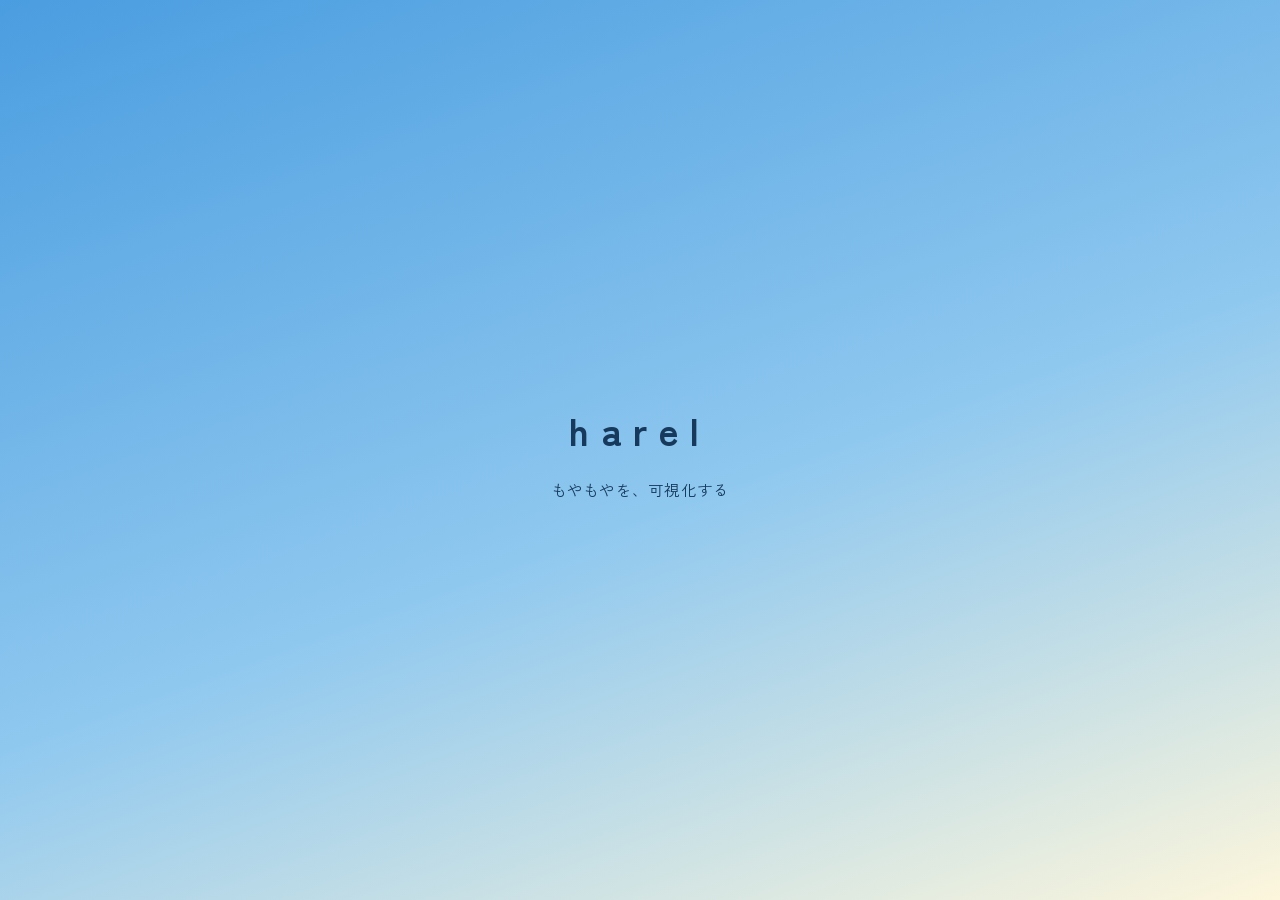
<file: harel/index.html>
<!doctype html>
<html lang="ja">
<head>
<meta charset="utf-8">
<meta name="viewport" content="width=device-width, initial-scale=1">
<meta name="theme-color" content="#4a9de0">
<title>harel — もやもやを、可視化する</title>
<link rel="preconnect" href="https://fonts.googleapis.com">
<link rel="preconnect" href="https://fonts.gstatic.com" crossorigin>
<link href="https://fonts.googleapis.com/css2?family=Zen+Kaku+Gothic+New:wght@400;500;700&display=swap" rel="stylesheet">
<!-- スタイルは style.css に分離。同じフォルダに置いてください -->
<link rel="stylesheet" href="style.css">
</head>
<body>
<div class="bg-decor" aria-hidden="true"><span></span><span></span><span></span></div>
<!-- 起動時のイントロ：ロゴ＋キャッチコピーがフェードイン→フェードアウト -->
<div id="splash">
  <p class="logo">harel</p>
  <p class="copy">もやもやを、可視化する</p>
</div>

<div class="wrap">
  <header>
    <!-- 名前は未確定。harel / cotoka / skima、ここを書き換えればOK -->
    <h1>harel</h1>
    <p>もやもやを、可視化する</p>
  </header>

  <!-- ========== 入力ウィザード ========== -->
  <div class="card" id="wizard">

    <!-- 終了までのメーター（ステップ移動で伸びる） -->
    <div class="meter">
      <div class="meter-track"><div class="meter-fill" id="meterFill"></div></div>
      <span class="meter-label" id="meterLabel">1 / 6</span>
    </div>

    <!-- STEP 1: What -->
    <section class="step is-active" data-step="1">
      <p class="q">今の「もやもや」</p>
      <p class="hint">ヒント：うまくまとまってなくて大丈夫！</p>
      <textarea id="f-what" placeholder="例）上司に怒られて辛かった、なんだか悲しい"></textarea>
      <div class="row">
        <button class="btn-primary btn-wide" onclick="next()">つぎへ</button>
      </div>
    </section>

    <!-- STEP 2: When（時制） -->
    <section class="step" data-step="2">
      <p class="q">いつのこと？</p>
      <p class="hint">ヒント：だいたいでOK</p>
      <div class="opts" id="f-whenRel">
        <label class="opt"><input type="radio" name="whenRel" value="ついさっき">ついさっき</label>
        <label class="opt"><input type="radio" name="whenRel" value="今日">今日</label>
        <label class="opt"><input type="radio" name="whenRel" value="昨日">昨日</label>
        <label class="opt"><input type="radio" name="whenRel" value="もっと前">もっと前</label>
      </div>
      <div class="row">
        <button class="btn-ghost" onclick="back()">もどる</button>
        <button class="btn-primary" onclick="next()">つぎへ</button>
      </div>
    </section>

    <!-- STEP 3: 何があったの（When日付 / Where / Who） -->
    <section class="step" data-step="3">
      <p class="q">何があったの？</p>
      <p class="hint">ヒント：ゆっくり、その時を思い出してみよう</p>
      <div class="field" id="dateField" style="display:none">
        <label>いつ（日付）</label>
        <input type="date" id="f-date">
      </div>
      <div class="field">
        <label>どこで</label>
        <input type="text" id="f-where" placeholder="例）自宅のデスク、オンライン会議中">
      </div>
      <div class="field">
        <label>だれと／だれが</label>
        <input type="text" id="f-who" placeholder="例）上司のAさん、自分ひとりの時">
      </div>
      <div class="row">
        <button class="btn-ghost" onclick="back()">もどる</button>
        <button class="btn-primary" onclick="next()">つぎへ</button>
      </div>
    </section>

    <!-- STEP 4: 体の反応（How） -->
    <section class="step" data-step="4">
      <p class="q">その時の体の反応は？</p>
      <p class="hint">複数選択可</p>
      <div class="opts" id="f-body">
        <label class="opt"><input type="checkbox" value="もやもや・不安">もやもや・不安</label>
        <label class="opt"><input type="checkbox" value="頭痛・眩暈">頭痛・眩暈</label>
        <label class="opt"><input type="checkbox" value="動悸・息切れ">動悸・息切れ</label>
        <label class="opt"><input type="checkbox" value="パニック">パニック</label>
        <label class="opt"><input type="checkbox" value="手・足の反応">手・足の反応（震え・冷えなど）</label>
        <label class="opt"><input type="checkbox" value="その他">その他</label>
      </div>
      <div class="field" style="margin-top:12px">
        <label>補足（あれば）</label>
        <input type="text" id="f-bodyOther" placeholder="例）昔のことがフラッシュバックした">
      </div>
      <div class="row">
        <button class="btn-ghost" onclick="back()">もどる</button>
        <button class="btn-primary" onclick="next()">つぎへ</button>
      </div>
    </section>

    <!-- STEP 5: Why（自動思考に寄せた問い。元の「なぜ」も残しています） -->
    <section class="step" data-step="5">
      <p class="q">どうしてその反応が出たと思う？</p>
      <p class="hint">ヒント：その時、頭にどんな考えがよぎった？</p>
      <textarea id="f-why" placeholder="例）「また私のせいだ」と思った"></textarea>
      <div class="row">
        <button class="btn-ghost" onclick="back()">もどる</button>
        <button class="btn-primary" onclick="next()">つぎへ</button>
      </div>
    </section>

    <!-- STEP 6: 次どうできそう -->
    <section class="step" data-step="6">
      <p class="q">次に同じことが起きたら、どうできそう？</p>
      <p class="hint">ヒント：小さな一歩でOK、できなくても責めないこと</p>
      <textarea id="f-next" placeholder="例）気になったら一晩おいてみる、安心する音楽を聴く"></textarea>
      <div class="row">
        <button class="btn-ghost" onclick="back()">もどる</button>
        <button class="btn-primary" onclick="finish()">まとめを見る</button>
      </div>
    </section>

    <!-- STEP 7: まとめ -->
    <section class="step summary" data-step="7">
      <div id="summaryBody"></div>
      <div class="row">
        <button class="btn-ghost" onclick="restart()">書き直す</button>
        <button class="btn-primary" onclick="saveEntry()">保存する</button>
      </div>
    </section>

  </div>

  <!-- ========== 記録一覧（折りたたみ） ========== -->
  <button class="acc-toggle" id="accToggleList" aria-expanded="false" onclick="toggleAccList()">
    これまでの記録 <span class="chev">▾</span>
  </button>
  <div class="acc-body acc-list" id="entryListWrap"><div class="acc-inner card"><div id="entryList"></div></div></div>

  <!-- ========== ちいさな可視化（折りたたみ・初期は閉じる） ========== -->
  <button class="acc-toggle" id="accToggle" aria-expanded="false" onclick="toggleAcc()">
    体の反応の傾向 <span class="chev">▾</span>
  </button>
  <div class="acc-body" id="bodyChartWrap"><div class="acc-inner card"><div id="bodyChart"></div></div></div>
</div>

<script>
/* =================================================================
   1) データ層（Store）
    -----------------------------------------------------------------
   保存・読み込み・削除を「この4つの関数だけ」に閉じ込めています。
   将来 Googleアカウント保存（Firestore）に変えるときは、
   ここの中身だけ書き換えれば、画面側のコードは一切触らずに済みます。
   localStorage = ブラウザ内の保存箱。閉じても消えません（同じ端末・同じブラウザ内）。
   try/catch で、保存が使えない環境でも落ちないようにしています。
   ================================================================= */
const Store = {
  KEY: 'harel.entries.v1',
  list(){
    try { return JSON.parse(localStorage.getItem(this.KEY)) || []; }
    catch(e){ return []; }
  },
  save(entry){
    const all = this.list();
    all.unshift(entry);                 // 新しいものを先頭に
    try { localStorage.setItem(this.KEY, JSON.stringify(all)); }
    catch(e){ alert('この環境では保存できないみたい。ファイルを開いて使うと保存されます。'); }
    return all;
  },
  remove(id){
    const all = this.list().filter(e => e.id !== id);
    try { localStorage.setItem(this.KEY, JSON.stringify(all)); } catch(e){}
    return all;
  }
};

/* =================================================================
   2) ウィザードの進む・戻る
   -----------------------------------------------------------------
   各ステップは <section class="step"> 。
   "is-active" クラスが付いた1枚だけ表示し、JSで付け替えています。
   ================================================================= */
let current = 1;
const steps = document.querySelectorAll('.step');

function show(n){
  steps.forEach(s => s.classList.toggle('is-active', Number(s.dataset.step) === n));
  current = n;
  // メーター更新（1〜6は割合、7=まとめは満タン表示）
  const total = 6;
  const fill = document.getElementById('meterFill');
  const label = document.getElementById('meterLabel');
  if(n <= total){ fill.style.width = (n / total * 100) + '%'; label.textContent = n + ' / ' + total; }
  else { fill.style.width = '100%'; label.textContent = 'まとめ'; }
  window.scrollTo({top:0, behavior:'smooth'});
}
function next(){ show(current + 1); }
function back(){ show(current - 1); }

/* 今日の日付を初期値に入れておく */
document.getElementById('f-date').valueAsDate = new Date();

/* 時制の選択に応じて：
   ついさっき/今日 → 今日の日付、昨日 → 前日、もっと前 → 日付欄を表示して手入力 */
document.querySelectorAll('input[name="whenRel"]').forEach(r =>
  r.addEventListener('change', applyWhenRel)
);
function applyWhenRel(){
  const rel = document.querySelector('input[name="whenRel"]:checked');
  if(!rel) return;
  const wrap = document.getElementById('dateField');
  const dateInput = document.getElementById('f-date');
  if(rel.value === 'もっと前'){
    wrap.style.display = '';           // 日付欄を出して手入力してもらう
  } else {
    wrap.style.display = 'none';       // 自動入力なので欄は隠す
    const d = new Date();
    if(rel.value === '昨日') d.setDate(d.getDate() - 1);
    dateInput.valueAsDate = d;
  }
}

/* =================================================================
   3) 入力内容を集める → まとめ画面を作る
   ================================================================= */
let draft = null;

function collect(){
  // ラジオ（時制）
  const rel = document.querySelector('input[name="whenRel"]:checked');
  // チェックボックス（体の反応）→ チェックされた値の配列
  const body = [...document.querySelectorAll('#f-body input:checked')].map(i => i.value);
  return {
    id: Date.now().toString(),          // 簡易ID（保存時刻ミリ秒）
    createdAt: new Date().toISOString(),
    what:      document.getElementById('f-what').value.trim(),
    whenRel:   rel ? rel.value : '',
    date:      document.getElementById('f-date').value,
    where:     document.getElementById('f-where').value.trim(),
    who:       document.getElementById('f-who').value.trim(),
    body:      body,
    bodyOther: document.getElementById('f-bodyOther').value.trim(),
    why:       document.getElementById('f-why').value.trim(),
    next:      document.getElementById('f-next').value.trim()
  };
}

function row(dt, dd){
  if(!dd) return '';
  return `<dt>${dt}</dt><dd>${escapeHtml(dd)}</dd>`;
}

function finish(){
  draft = collect();
  const d = draft;
  const tags = d.body.map(b => `<span class="tag">${escapeHtml(b)}</span>`).join('');
  document.getElementById('summaryBody').innerHTML = `
    <h3>今日の可視化</h3>
    <dl>
      ${row('もやもや', d.what)}
      ${row('いつ', [d.whenRel, d.date].filter(Boolean).join(' / '))}
      ${row('どこで', d.where)}
      ${row('だれと', d.who)}
      ${ tags ? `<dt>体の反応</dt><dd>${tags}${d.bodyOther ? '<br>'+escapeHtml(d.bodyOther):''}</dd>` : '' }
      ${row('よぎった考え', d.why)}
      ${row('次にできそうなこと', d.next)}
    </dl>`;
  show(7);
}

function saveEntry(){
  if(!draft) return;
  Store.save(draft);
  draft = null;
  render();          // 一覧と集計を更新
  restart();
  alert('保存しました。');
}

function restart(){
  // 入力欄をリセットして最初へ
  document.querySelectorAll('#wizard textarea, #wizard input[type=text]').forEach(i => i.value = '');
  document.querySelectorAll('#wizard input:checked').forEach(i => i.checked = false);
  document.getElementById('f-date').valueAsDate = new Date();
  show(1);
}

/* =================================================================
   4) 記録一覧 ＆ 体の反応の集計（ちいさな可視化）
   ================================================================= */
function render(){
  const all = Store.list();

  // --- 一覧 ---
  const list = document.getElementById('entryList');
  if(all.length === 0){
    list.innerHTML = '<p class="empty">まだ記録はありません。</p>';
  } else {
    list.innerHTML = all.map(e => `
      <div class="entry">
        <div class="meta">${formatDate(e.createdAt)}</div>
        <button onclick="del('${e.id}')">削除</button>
      </div>`).join('');
  }

  // --- 体の反応の集計（チェック数を数えて棒の長さに） ---
  const labels = ['もやもや・不安','頭痛・眩暈','動悸・息切れ','パニック','手・足の反応','その他'];
  const counts = {}; labels.forEach(l => counts[l] = 0);
  all.forEach(e => (e.body || []).forEach(b => { if(b in counts) counts[b]++; }));
  const max = Math.max(1, ...Object.values(counts));
  const chart = document.getElementById('bodyChart');
  if(all.length === 0){
    chart.innerHTML = '<p class="empty">記録がたまると傾向が見えてきます。</p>';
  } else {
    chart.innerHTML = labels.map(l => `
      <div class="bar-row">
        <span class="name">${l}</span>
        <span class="bar"><span style="width:${counts[l]/max*100}%"></span></span>
        <span class="n">${counts[l]}</span>
      </div>`).join('');
  }
}

function del(id){
  if(confirm('この記録を削除する？')){ Store.remove(id); render(); }
}

/* アコーディオンの開閉 */
function toggleAcc(){
  const btn = document.getElementById('accToggle');
  const body = document.getElementById('bodyChartWrap');
  const open = btn.getAttribute('aria-expanded') === 'true';
  btn.setAttribute('aria-expanded', String(!open));
  body.classList.toggle('open', !open);
}

function toggleAccList(){
  const btn = document.getElementById('accToggleList');
  const body = document.getElementById('entryListWrap');
  const open = btn.getAttribute('aria-expanded') === 'true';
  btn.setAttribute('aria-expanded', String(!open));
  body.classList.toggle('open', !open);
}

/* =================================================================
   5) ちょっとした補助
   ================================================================= */
function escapeHtml(s){
  return (s||'').replace(/[&<>"']/g, c => (
    {'&':'&amp;','<':'&lt;','>':'&gt;','"':'&quot;',"'":'&#39;'}[c]
  ));
}
function formatDate(iso){
  const d = new Date(iso);
  return `${d.getMonth()+1}/${d.getDate()} ${String(d.getHours()).padStart(2,'0')}:${String(d.getMinutes()).padStart(2,'0')}`;
}

/* =================================================================
   6) 起動演出（スプラッシュ）
   -----------------------------------------------------------------
   流れ：フェードイン(1s) → 表示キープ(3s) → フェードアウト(1s)
        → スプラッシュを消して、UI(.wrap)をフェードイン。
   時間は下の3つの数値（ms）を変えれば調整できます。
   ================================================================= */
(function intro(){
  const splash = document.getElementById('splash');
  const wrap = document.querySelector('.wrap');
  const FADE_IN = 50;     // 直後にフェードイン開始
  const HOLD    = 3000;   // ロゴを見せておく時間（3秒）
  const FADE_OUT= 1000;   // フェードアウトにかかる時間

  setTimeout(() => splash.classList.add('show'), FADE_IN);
  setTimeout(() => {
    splash.classList.remove('show');
    splash.classList.add('hide');           // フェードアウト
    setTimeout(() => {
      wrap.classList.add('show');
      document.querySelector('footer').classList.add('show');
    }, 300); // 少し遅れてUIがフェードイン
    setTimeout(() => splash.remove(), FADE_OUT); // 消えたら要素ごと撤去
  }, FADE_IN + HOLD);
})();

/* 起動時に一覧を描画 */
render();

/* footer（コピーライト年・共有リンク）はscriptタグより後に書かれているため、
   ここで直接参照すると未パース＝null になる。DOMContentLoaded 後に実行する */
document.addEventListener('DOMContentLoaded', function(){
  document.getElementById('cr-year').textContent = new Date().getFullYear();

  /* 共有リンク（X / LINE）
     harel の本番URLがまだ確定していないため、現在開いているページの
     location.href を使う。デプロイ先が決まったら固定URLへの差し替えを検討 */
  const shareUrl = encodeURIComponent(location.href);
  const shareText = encodeURIComponent('もやもやを、可視化する - harel');
  document.getElementById('share-x').href =
    `https://twitter.com/intent/tweet?text=${shareText}&url=${shareUrl}`;
  document.getElementById('share-line').href =
    `https://social-plugins.line.me/lineit/share?url=${shareUrl}`;
});
</script>
<footer>
  <div class="footer-share">
    <a id="share-x" class="share-btn share-x" href="#" target="_blank" rel="noopener" aria-label="Xでシェア">
      <svg viewBox="0 0 24 24" aria-hidden="true"><path d="M18.244 2.25h3.308l-7.227 8.26 8.502 11.24H16.17l-4.714-6.231-5.401 6.231H2.744l7.73-8.835L1.254 2.25H8.08l4.253 5.622L18.244 2.25zm-1.161 17.52h1.833L7.084 4.126H5.117L17.083 19.77z"/></svg>
      シェア
    </a>
    <a id="share-line" class="share-btn share-line" href="#" target="_blank" rel="noopener" aria-label="LINEでシェア">
      <svg viewBox="0 0 24 24" aria-hidden="true"><path d="M19.365 9.863c.349 0 .63.285.63.631 0 .345-.281.63-.63.63H17.61v1.125h1.755c.349 0 .63.283.63.63 0 .344-.281.629-.63.629h-2.386c-.345 0-.627-.285-.627-.629V8.108c0-.345.282-.63.627-.63h2.386c.349 0 .63.285.63.63 0 .349-.281.63-.63.63H17.61v1.125h1.755zm-3.855 3.016c0 .27-.174.51-.432.596-.064.021-.133.031-.199.031-.211 0-.391-.09-.51-.25l-2.443-3.317v2.94c0 .344-.279.629-.631.629-.346 0-.626-.285-.626-.629V8.108c0-.27.173-.51.43-.595.06-.023.136-.033.194-.033.195 0 .375.104.495.254l2.462 3.33V8.108c0-.345.282-.63.63-.63.345 0 .63.285.63.63v4.771zm-5.741 0c0 .344-.282.629-.631.629-.345 0-.627-.285-.627-.629V8.108c0-.345.282-.63.627-.63.349 0 .631.285.631.63v4.771zm-2.466.629H4.917c-.345 0-.63-.285-.63-.629V8.108c0-.345.285-.63.63-.63.348 0 .63.285.63.63v4.141h1.756c.348 0 .629.283.629.63 0 .344-.281.629-.629.629M24 10.314C24 4.943 18.615.572 12 .572S0 4.943 0 10.314c0 4.811 4.27 8.842 10.035 9.608.391.082.923.258 1.058.59.12.301.079.766.038 1.08l-.164 1.02c-.045.301-.24 1.186 1.049.645 1.291-.539 6.916-4.070 9.436-6.975C23.176 14.393 24 12.458 24 10.314"/></svg>
      LINE
    </a>
  </div>
  &copy; <span id="cr-year"></span> harel. All rights reserved.
</footer>
</body>
</html>
</file>
<file: harel/style.css>
/* ===========================================================
   harel — スタイルシート
   真昼の青空・ライトグラスモーフィズム（DESIGN.md 準拠）
   色や余白はこの :root の変数をいじれば全体に効きます。
   =========================================================== */
:root{
  /* 背景グラデーション（真昼の空 → 薄い水色 → 陽光の淡い黄） */
  --bg1:#4a9de0;
  --bg2:#8fc8ef;
  --bg3:#fdf6dc;   /* ごく薄い黄色。明るさを担う「光」 */

  /* ガラス（ライトテーマ：白ガラス） */
  --glass-bg:rgba(255,255,255,.35);
  --glass-bg-strong:rgba(255,255,255,.50);   /* hover・強調面 */
  --glass-border:rgba(255,255,255,.65);
  --glass-shadow:0 8px 32px rgba(30,80,130,.18);
  --blur:16px;

  /* 既存変数の再定義 */
  --card:var(--glass-bg);
  --ink:#173a5c;                 /* 本文（濃紺。白文字は使わない） */
  --muted:rgba(23,58,92,.60);    /* 補助テキスト（半透明の濃紺） */
  --accent:#0ea5e9;              /* スカイブルー（メーター・チェック等） */
  --accent-deep:#0284c7;         /* グラデーション下端・ゴースト文字 */
  --accent-soft:rgba(14,165,233,.14); /* 選択面・タグ背景 */
  --line:rgba(23,58,92,.18);     /* 罫線・入力枠（半透明の濃紺） */
  --radius:20px;
  --maxw:560px;
}
*{box-sizing:border-box}
body{
  margin:0;
  font-family:"Zen Kaku Gothic New","Hiragino Sans","Hiragino Kaku Gothic ProN","Yu Gothic",sans-serif;
  color:var(--ink);
  min-height:100vh;
  background:linear-gradient(160deg,var(--bg1),var(--bg2) 55%,var(--bg3));
  background-attachment:fixed;
  padding:24px 16px 120px;
  line-height:1.7;
  color-scheme:light;
}

/* ---- 背景装飾（ぼかした光のブロブ） ---- */
.bg-decor{position:fixed;inset:0;z-index:-1;pointer-events:none;overflow:hidden}
.bg-decor span{position:fixed;border-radius:50%;filter:blur(80px)}
.bg-decor span:nth-child(1){
  top:-80px;left:-60px;width:420px;height:420px;
  background:rgba(255,249,196,.45); /* 陽光のごく薄い黄（画面上部） */
}
.bg-decor span:nth-child(2){
  top:30%;right:-100px;width:480px;height:480px;
  background:rgba(255,255,255,.50); /* 雲 */
}
.bg-decor span:nth-child(3){
  bottom:-120px;left:10%;width:300px;height:300px;
  background:rgba(125,211,252,.35); /* 淡い空色 */
}

.wrap{max-width:var(--maxw);margin:0 auto}
header h1{
  color:var(--ink);font-size:1.4rem;letter-spacing:.18em;margin:0 0 2px;font-weight:600;
}
header p{color:var(--muted);margin:0 0 20px;font-size:.85rem}

.card{
  background:var(--card);
  border:1px solid var(--glass-border);
  border-radius:var(--radius);
  padding:22px 20px;
  backdrop-filter:blur(var(--blur)) saturate(1.4);
  -webkit-backdrop-filter:blur(var(--blur)) saturate(1.4);
  box-shadow:var(--glass-shadow), inset 0 1px 0 rgba(255,255,255,.55);
}

/* ---- ステップ表示（次へ／戻る） ---- */
.step{display:none}
.step.is-active{display:block;animation:fade .6s cubic-bezier(.19,1,.22,1)}
@keyframes fade{
  from{opacity:0;transform:translateY(16px) scale(.97);filter:blur(8px)}
  to{opacity:1;transform:none;filter:blur(0)}
}

.progress{font-size:.75rem;color:var(--muted);margin-bottom:6px;letter-spacing:.05em}

/* ---- 終了までのメーター ---- */
.meter{display:flex;align-items:center;gap:10px;margin-bottom:18px}
.meter-track{flex:1;height:6px;background:rgba(255,255,255,.50);border-radius:999px;overflow:hidden}
.meter-fill{height:100%;width:0;background:linear-gradient(90deg,var(--accent),var(--accent-deep));border-radius:999px;transition:width .35s ease}
.meter-label{font-size:.75rem;color:var(--muted);flex:none;letter-spacing:.05em}
.q{font-size:1.1rem;font-weight:600;margin:0 0 4px}
.hint{font-size:.8rem;color:var(--muted);margin:0 0 14px}

textarea,input[type=text],input[type=date]{
  width:100%;border:none;border-radius:10px;
  padding:11px 12px;font:inherit;color:var(--ink);background:rgba(255,255,255,.55);
  box-shadow:inset 0 1px 3px rgba(23,58,92,.10);
}
textarea{min-height:96px;resize:vertical}
textarea::placeholder,input::placeholder{color:var(--muted)}
textarea:focus,input:focus,button:focus{outline:2px solid var(--accent-deep);outline-offset:2px}
textarea:focus-visible,input:focus-visible,button:focus-visible{outline:2px solid var(--accent-deep);outline-offset:2px}

.field{margin-bottom:14px}
.field label{display:block;font-size:.85rem;color:var(--muted);margin-bottom:4px}

/* ---- 選択肢（ラジオ／チェック） ---- */
.opts{display:flex;flex-direction:column;gap:8px}
.opt{
  display:flex;align-items:center;gap:10px;
  border:1px solid var(--line);border-radius:10px;padding:10px 12px;cursor:pointer;
  background:rgba(255,255,255,.30);
  transition:background-color .4s ease, border-color .4s ease;
}
.opt:has(input:checked){border-color:var(--accent);background:var(--accent-soft)}

/* 縁取りなし。未選択は半透明白の面のみ、選択で面全体がブランドカラーへ
   ふわっとアニメーションしながら塗りつぶされる（チェックマーク等は付けない） */
.opt input[type="radio"],
.opt input[type="checkbox"]{
  appearance:none;-webkit-appearance:none;
  width:20px;height:20px;flex:none;margin:0;
  background:rgba(255,255,255,.65);
  cursor:pointer;
  transition:background-color .4s ease, box-shadow .4s ease;
}
.opt input[type="radio"]{border-radius:50%}
.opt input[type="checkbox"]{border-radius:6px}
.opt input:checked{
  background:var(--accent);
  box-shadow:0 0 0 5px var(--accent-soft);
}

/* ---- ボタン ---- */
.row{display:flex;gap:10px;margin-top:20px}
button{font:inherit;cursor:pointer;border-radius:10px;padding:11px 16px;border:none}
.btn-primary{
  background:linear-gradient(135deg,var(--accent),var(--accent-deep));
  color:#fff;text-shadow:0 1px 2px rgba(2,49,74,.35);
  flex:1;font-weight:600;transition:filter .2s ease,transform .2s ease;
}
.btn-ghost{background:transparent;color:var(--accent-deep);border:1px solid rgba(2,132,199,.35);flex:1}
.btn-primary:hover{filter:brightness(1.06);transform:translateY(-1px)}
.btn-wide{width:100%}

/* ---- まとめ ---- */
.summary h3{margin:0 0 12px;font-size:1.05rem}
.summary dl{margin:0}
.summary dt{font-size:.75rem;color:var(--muted);margin-top:12px;letter-spacing:.04em}
.summary dd{margin:2px 0 0;white-space:pre-wrap}
.tag{display:inline-block;background:var(--accent-soft);color:#075985;
     border:1px solid rgba(14,165,233,.35);
     border-radius:999px;padding:2px 10px;font-size:.8rem;margin:3px 4px 0 0}

/* ---- 記録一覧・可視化 ---- */
.section-title{color:var(--ink);font-size:.95rem;margin:28px 0 10px;letter-spacing:.08em}
.entry{border-bottom:1px solid var(--line);padding:12px 0;
       display:flex;justify-content:space-between;align-items:center;gap:12px}
.entry:last-child{border-bottom:none}
.entry .meta{font-size:.8rem;color:var(--muted)}
.entry button{background:none;color:#b04a4a;border:none;font-size:.75rem;padding:4px 0;flex:none}
.empty{color:var(--muted);font-size:.85rem;text-align:center;padding:8px 0}

.bar-row{display:flex;align-items:center;gap:8px;margin:6px 0;font-size:.8rem}
.bar-row .name{width:96px;color:var(--muted);flex:none}
.bar{flex:1;height:14px;background:rgba(255,255,255,.45);border-radius:8px;overflow:hidden}
.bar span{display:block;height:100%;background:linear-gradient(90deg,var(--accent),var(--accent-deep));border-radius:8px}
.bar-row .n{width:24px;text-align:right;flex:none;color:var(--muted)}

/* ---- アコーディオン（折りたたみ） ---- */
.acc-toggle{
  width:100%;text-align:left;background:var(--card);color:var(--ink);
  border:1px solid var(--glass-border);
  border-radius:var(--radius);padding:16px 20px;font-weight:600;
  backdrop-filter:blur(var(--blur)) saturate(1.4);
  -webkit-backdrop-filter:blur(var(--blur)) saturate(1.4);
  box-shadow:var(--glass-shadow), inset 0 1px 0 rgba(255,255,255,.55);
  display:flex;
  justify-content:space-between;align-items:center;
}
.acc-toggle .chev{transition:transform .25s;color:var(--accent)}
.acc-toggle[aria-expanded="true"] .chev{transform:rotate(180deg)}
.acc-body {
  display: grid;
  grid-template-rows: 0fr;
  transition: grid-template-rows .35s ease, margin-top .35s ease;
  margin-top: 0;
}
.acc-body.open {
  grid-template-rows: 1fr;
  margin-top: 10px;
}
.acc-inner {
  overflow: hidden;
  min-height: 0;
}
/* 閉じている間は中身のガラス板（padding分）を隠す。
   閉じアニメーション(.35s)が終わってから visibility を切る */
.acc-body:not(.open) .acc-inner{visibility:hidden;transition:visibility 0s linear .35s}
.acc-body.open .acc-inner{visibility:visible}

/* ---- ガラス面フォールバック（backdrop-filter 非対応環境） ---- */
@supports not ((backdrop-filter:blur(1px)) or (-webkit-backdrop-filter:blur(1px))){
  .card,.acc-toggle{background:rgba(240,248,255,.92)}
}

/* ---- スプラッシュ（全画面イントロ） ---- */
#splash{
  position:fixed;inset:0;z-index:50;
  display:flex;flex-direction:column;align-items:center;justify-content:center;
  background:linear-gradient(160deg,var(--bg1),var(--bg2) 55%,var(--bg3));
  text-align:center;padding:24px;
  opacity:0;                          /* 最初は透明 → フェードイン */
  transition:opacity 1s ease;
}
#splash.show{opacity:1}
#splash.hide{opacity:0;pointer-events:none}  /* フェードアウト */
#splash .logo{
  color:var(--ink);font-size:2.4rem;letter-spacing:.3em;font-weight:600;margin:0;
  transform:translateY(8px);transition:transform 1s ease;
}
#splash.show .logo{transform:none}
#splash .copy{
  color:var(--ink);font-size:.95rem;margin:14px 0 0;letter-spacing:.08em;
}
/* UI本体は最初隠して、スプラッシュ後にフェードイン */
.wrap{opacity:0;transition:opacity 1.1s ease}
.wrap.show{opacity:1}

#accToggleList { margin-top: 32px; }
.acc-list { margin-bottom: 6px; }

/* コピーライトフッター */
footer {
  position: fixed;
  bottom: 0;
  left: 0;
  right: 0;
  text-align: center;
  font-size: .68rem;
  color: var(--muted);
  padding: 10px 0 14px;
  line-height: 1.8;
  background: rgba(255,255,255,.55);
  backdrop-filter: blur(12px);
  -webkit-backdrop-filter: blur(12px);
  border-top: 1px solid rgba(23,58,92,.10);
  opacity: 0;
  transition: opacity 1.1s ease;
}
footer.show {
  opacity: 1;
}

/* ---- フッター共有リンク（X / LINE） ---- */
.footer-share{
  display:flex;justify-content:center;gap:10px;margin-bottom:8px;
}
.share-btn{
  display:inline-flex;align-items:center;gap:5px;
  padding:6px 14px;border-radius:999px;
  font-size:.7rem;font-weight:500;text-decoration:none;
  transition:opacity .2s ease, transform .2s ease;
}
.share-btn:hover{opacity:.8;transform:translateY(-1px)}
.share-btn svg{width:12px;height:12px;fill:currentColor;flex:none}
.share-x{background:#000;color:#fff}
.share-line{background:#06c755;color:#fff}

/* ---- 動きを抑える設定への配慮 ---- */
@media (prefers-reduced-motion: reduce){
  .step.is-active{animation:none}
  .meter-fill{transition:none}
  .btn-primary{transition:none}
  .btn-primary:hover{transform:none}
  .acc-body{transition:none}
  .acc-toggle .chev{transition:none}
  #splash,#splash .logo,.wrap,footer{transition:none}
  .opt,.opt input[type="radio"],.opt input[type="checkbox"]{transition:none}
  .share-btn{transition:none}
  .share-btn:hover{transform:none}
}
</file>
